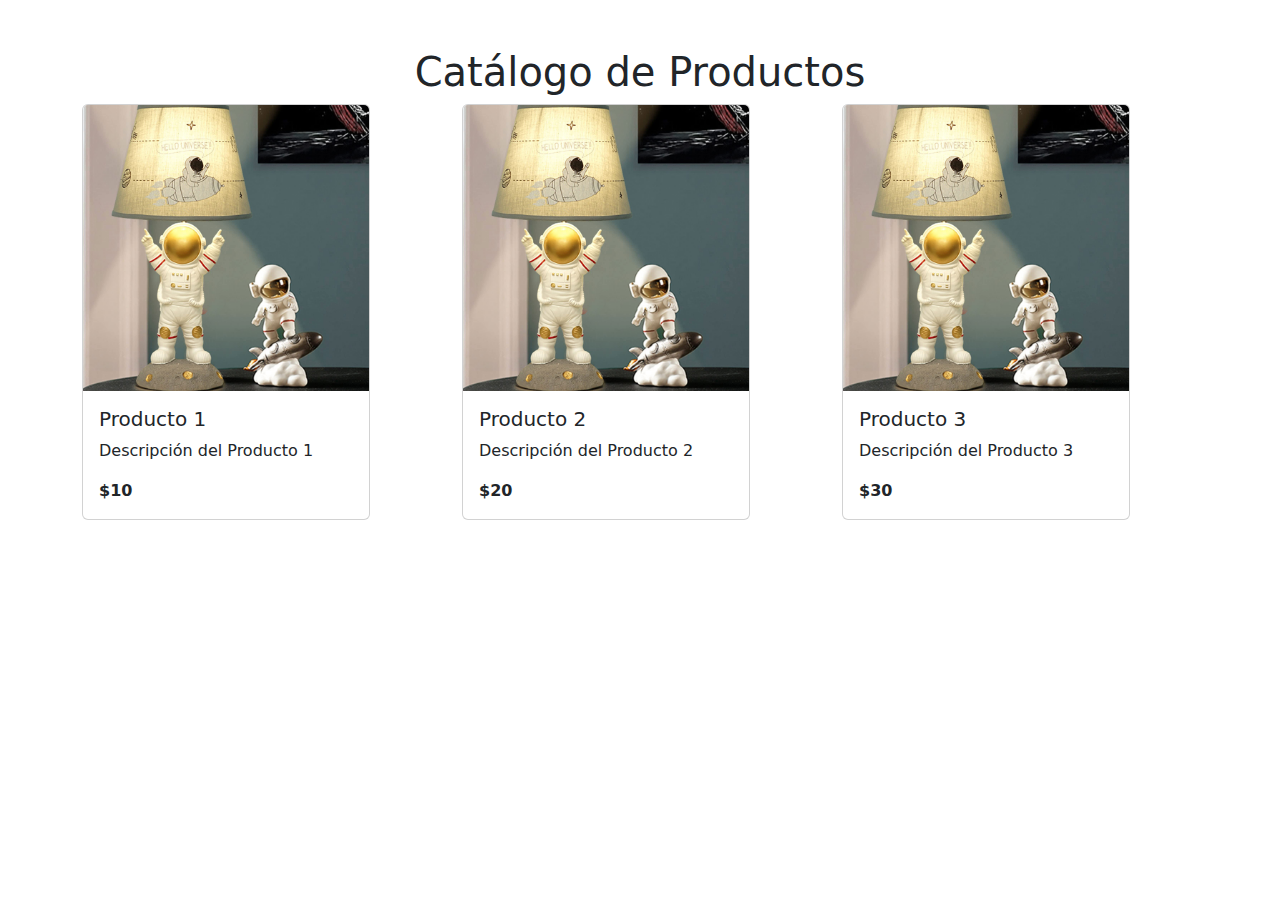
<file: prueba.html>
<!DOCTYPE html>
<html lang="es">
<head>
  <meta charset="UTF-8">
  <meta name="viewport" content="width=device-width, initial-scale=1.0">
  <title>Catálogo de Productos</title>
  <!-- Bootstrap CSS -->
  <link href="https://cdn.jsdelivr.net/npm/bootstrap@5.3.0-alpha1/dist/css/bootstrap.min.css" rel="stylesheet">
</head>
<body>
  <div class="container mt-5">
    <h1 class="text-center">Catálogo de Productos</h1>
    <div class="row" id="productos">
      <!-- Las tarjetas de los productos se llenarán aquí mediante JavaScript -->
    </div>
  </div>

  <!-- Modal para mostrar detalles del producto -->
  <div class="modal fade" id="productoModal" tabindex="-1" aria-labelledby="productoModalLabel" aria-hidden="true">
    <div class="modal-dialog">
      <div class="modal-content">
        <div class="modal-header">
          <h5 class="modal-title" id="productoModalLabel">Detalles del Producto</h5>
          <button type="button" class="btn-close" data-bs-dismiss="modal" aria-label="Close"></button>
        </div>
        <div class="modal-body" id="productoDetalles">
          <!-- Aquí se llenarán las imágenes y detalles del producto -->
        </div>
        <div class="modal-footer">
          <button type="button" class="btn btn-secondary" data-bs-dismiss="modal">Cerrar</button>
        </div>
      </div>
    </div>
  </div>

  <!-- Bootstrap JS y Popper -->
  <script src="https://cdn.jsdelivr.net/npm/@popperjs/core@2.11.6/dist/umd/popper.min.js"></script>
  <script src="https://cdn.jsdelivr.net/npm/bootstrap@5.3.0-alpha1/dist/js/bootstrap.min.js"></script>

  <script>
    // Array de productos con varias imágenes
    const productos = [
      {
        id: 1, 
        nombre: "Producto 1", 
        descripcion: "Descripción del Producto 1", 
        precio: "$10",
        imagenes: [
          "img/astro.jpg",
          "img/capi.jpg",
          "img/cojin.jpg"
        ]
      },
      {
        id: 2, 
        nombre: "Producto 2", 
        descripcion: "Descripción del Producto 2", 
        precio: "$20",
        imagenes: [
            "img/astro.jpg",
          "img/capi.jpg",
          "img/cojin.jpg"
        ]
      },
      {
        id: 3, 
        nombre: "Producto 3", 
        descripcion: "Descripción del Producto 3", 
        precio: "$30",
        imagenes: [
            "img/astro.jpg",
          "img/capi.jpg",
          "img/cojin.jpg"
        ]
      }
    ];

    // Función para generar las tarjetas de productos
    function mostrarProductos() {
      const contenedor = document.getElementById('productos');
      productos.forEach(producto => {
        const tarjeta = `
          <div class="col-md-4">
            <div class="card" style="width: 18rem;" data-bs-toggle="modal" data-bs-target="#productoModal" onclick="mostrarDetalles(${producto.id})">
              <img src="${producto.imagenes[0]}" class="card-img-top" alt="${producto.nombre}">
              <div class="card-body">
                <h5 class="card-title">${producto.nombre}</h5>
                <p class="card-text">${producto.descripcion}</p>
                <p class="card-text"><strong>${producto.precio}</strong></p>
              </div>
            </div>
          </div>
        `;
        contenedor.innerHTML += tarjeta;
      });
    }

    // Función para mostrar los detalles del producto en el modal
    function mostrarDetalles(id) {
      const producto = productos.find(p => p.id === id);
      const detallesModal = document.getElementById('productoDetalles');

      // Generar el carrusel de imágenes
      const carruselImagenes = producto.imagenes.map((imagen, index) => {
        return `
          <div class="carousel-item ${index === 0 ? 'active' : ''}">
            <img src="${imagen}" class="d-block w-100" alt="Imagen del Producto">
          </div>
        `;
      }).join('');

      detallesModal.innerHTML = `
        <h5>${producto.nombre}</h5>
        <p><strong>Descripción:</strong> ${producto.descripcion}</p>
        <p><strong>Precio:</strong> ${producto.precio}</p>

        <!-- Carrusel de imágenes -->
        <div id="carouselImagenes" class="carousel slide" data-bs-ride="carousel">
          <div class="carousel-inner">
            ${carruselImagenes}
          </div>
          <button class="carousel-control-prev" type="button" data-bs-target="#carouselImagenes" data-bs-slide="prev">
            <span class="carousel-control-prev-icon" aria-hidden="true"></span>
            <span class="visually-hidden">Previous</span>
          </button>
          <button class="carousel-control-next" type="button" data-bs-target="#carouselImagenes" data-bs-slide="next">
            <span class="carousel-control-next-icon" aria-hidden="true"></span>
            <span class="visually-hidden">Next</span>
          </button>
        </div>
      `;
    }

    // Llamar a la función para mostrar los productos al cargar la página
    mostrarProductos();
  </script>
</body>
</html>
</file>
